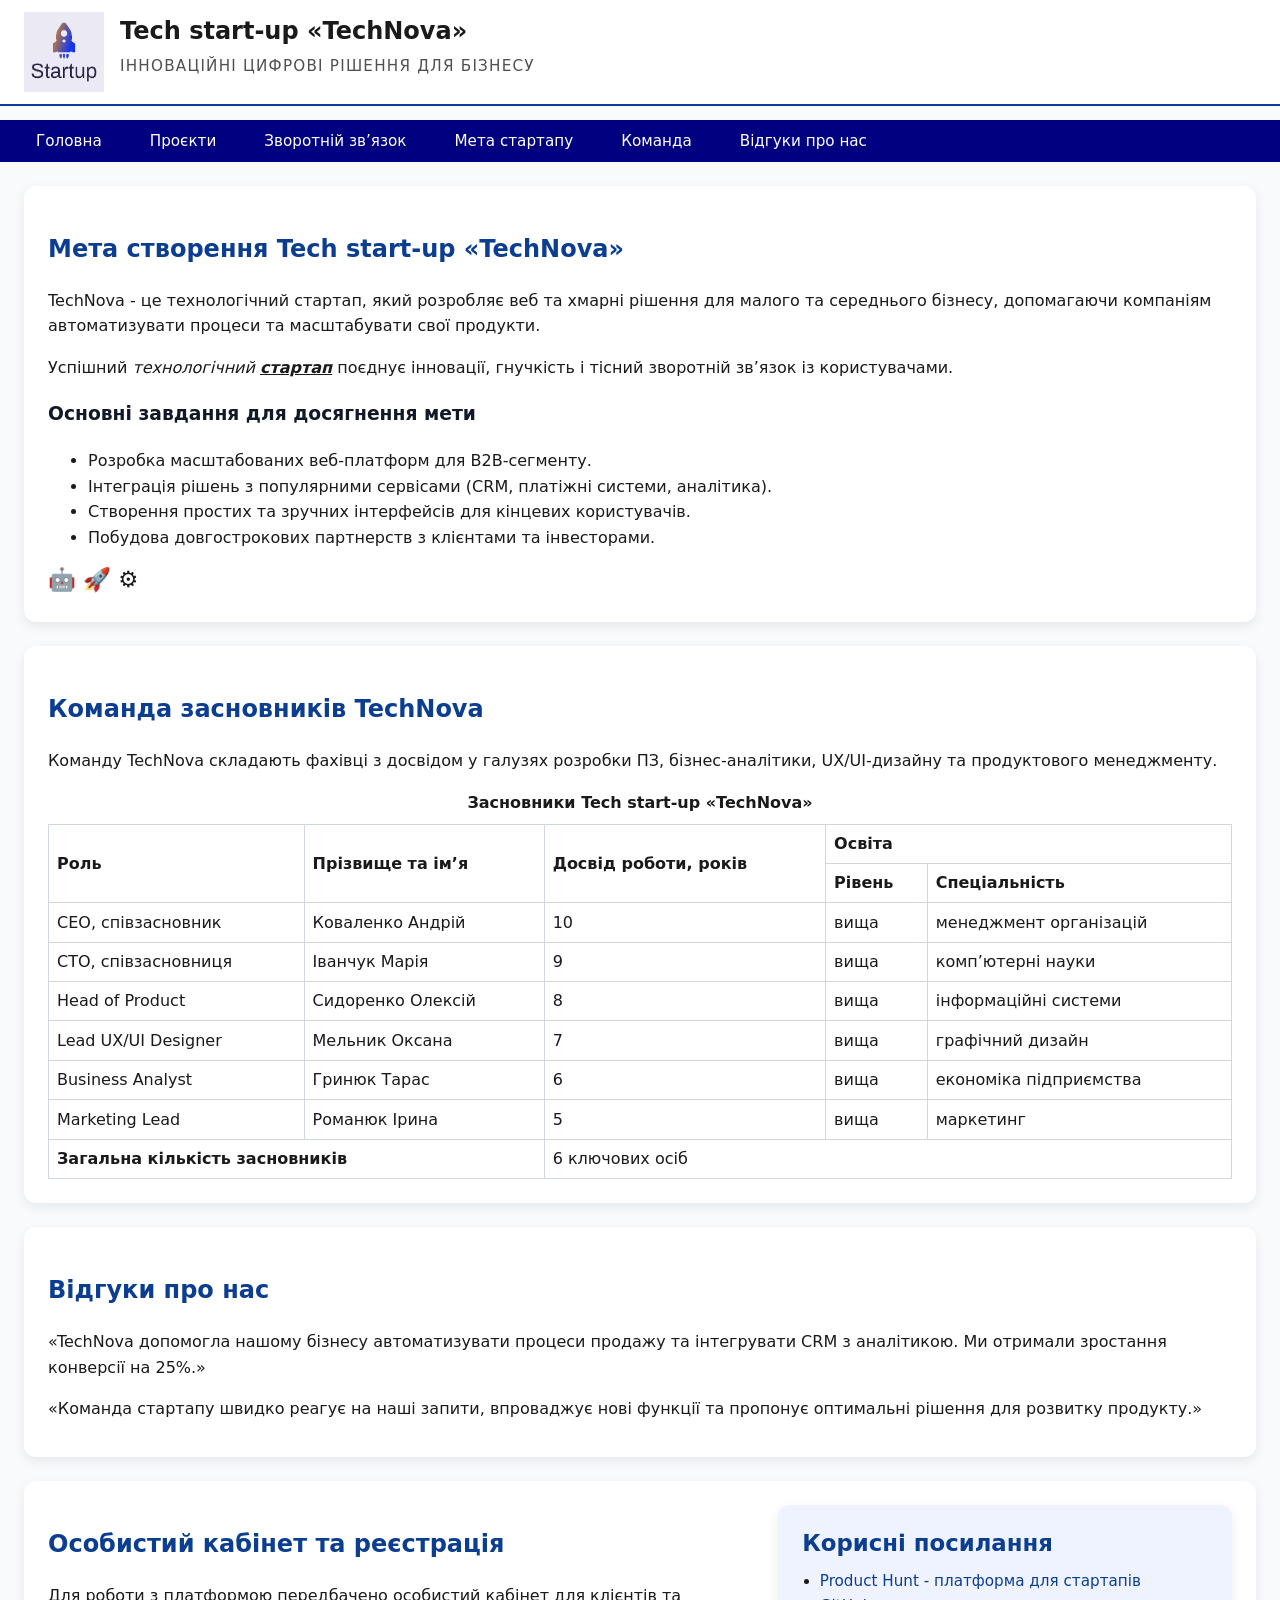
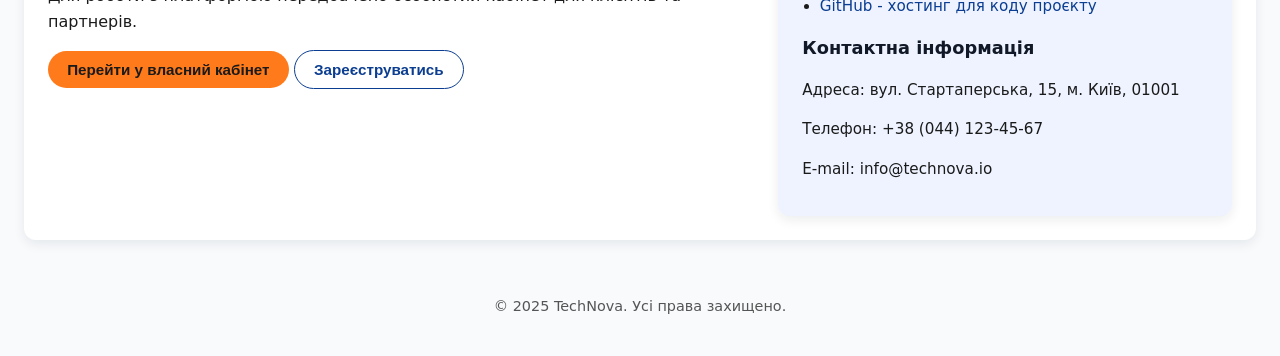
<file: index.html>
<!DOCTYPE html>
<html lang="uk">
<head>
  <meta charset="UTF-8">
  <meta name="viewport" content="width=device-width, initial-scale=1.0">
  <title>TechNova - Tech start-up</title>
  <link rel="stylesheet" href="styles.css">

  <style>
    .home-page .hero-tagline {
      letter-spacing: 0.08em;
      text-transform: uppercase;
    }
  </style>
</head>
<body class="home-page">
  <header class="site-header">
    <div class="logo-block">
      <img class="logo-img"
           src="images/logo.png"
           alt="Логотип Tech start-up TechNova"
           width="80" height="80">
      <div class="logo-text">
        <h1>Tech start-up «TechNova»</h1>
        <p class="hero-tagline">Інноваційні цифрові рішення для бізнесу</p>
      </div>
    </div>
  </header>

  <nav class="site-nav">
    <ul>
      <li><a href="index.html">Головна</a></li>
      <li><a href="projects.html">Проєкти</a></li>
      <li><a href="feedback.html">Зворотній зв’язок</a></li>

      <li><a href="#about">Мета стартапу</a></li>
      <li><a href="#founders">Команда</a></li>
      <li><a href="#reviews">Відгуки про нас</a></li>
    </ul>
  </nav>

  <main>
    <article id="about" class="about-block">
      <header>
        <h2>Мета створення Tech start-up «TechNova»</h2>
      </header>

      <p>
        TechNova - це технологічний стартап, який розробляє веб та хмарні рішення
        для малого та середнього бізнесу, допомагаючи компаніям автоматизувати
        процеси та масштабувати свої продукти.
      </p>

      <p>
        <span>
          Успішний <i>технологічний</i>
          <b><em><u>стартап</u></em></b>
          поєднує інновації, гнучкість і тісний зворотній зв’язок із користувачами.
        </span>
      </p>

      <h3>Основні завдання для досягнення мети</h3>
      <ul>
        <li>Розробка масштабованих веб-платформ для B2B-сегменту.</li>
        <li>Інтеграція рішень з популярними сервісами (CRM, платіжні системи, аналітика).</li>
        <li>Створення простих та зручних інтерфейсів для кінцевих користувачів.</li>
        <li>Побудова довгострокових партнерств з клієнтами та інвесторами.</li>
      </ul>
    </article>

    <article id="founders" class="founders-block" tabindex="0">
      <header>
        <h2>Команда засновників TechNova</h2>
      </header>

      <p>
        Команду TechNova складають фахівці з досвідом у галузях розробки ПЗ,
        бізнес-аналітики, UX/UI-дизайну та продуктового менеджменту.
      </p>

      <table>
        <caption>Засновники Tech start-up «TechNova»</caption>

        <colgroup>
          <col span="1">
          <col span="1">
          <col span="1">
          <col span="1">
          <col span="1">
        </colgroup>

        <thead>
          <tr>
            <th rowspan="2">Роль</th>
            <th rowspan="2">Прізвище та ім’я</th>
            <th rowspan="2">Досвід роботи, років</th>
            <th colspan="2">Освіта</th>
          </tr>
          <tr>
            <th>Рівень</th>
            <th>Спеціальність</th>
          </tr>
        </thead>

        <tbody>
          <tr>
            <td>CEO, співзасновник</td>
            <td>Коваленко Андрій</td>
            <td>10</td>
            <td>вища</td>
            <td>менеджмент організацій</td>
          </tr>
          <tr>
            <td>CTO, співзасновниця</td>
            <td>Іванчук Марія</td>
            <td>9</td>
            <td>вища</td>
            <td>комп’ютерні науки</td>
          </tr>
          <tr>
            <td>Head of Product</td>
            <td>Сидоренко Олексій</td>
            <td>8</td>
            <td>вища</td>
            <td>інформаційні системи</td>
          </tr>
          <tr>
            <td>Lead UX/UI Designer</td>
            <td>Мельник Оксана</td>
            <td>7</td>
            <td>вища</td>
            <td>графічний дизайн</td>
          </tr>
          <tr>
            <td>Business Analyst</td>
            <td>Гринюк Тарас</td>
            <td>6</td>
            <td>вища</td>
            <td>економіка підприємства</td>
          </tr>
          <tr>
            <td>Marketing Lead</td>
            <td>Романюк Ірина</td>
            <td>5</td>
            <td>вища</td>
            <td>маркетинг</td>
          </tr>
        </tbody>

        <tfoot>
          <tr>
            <th colspan="2">Загальна кількість засновників</th>
            <td colspan="3">6 ключових осіб</td>
          </tr>
        </tfoot>
      </table>
    </article>

    <article id="reviews" class="reviews-block">
      <header>
        <h2>Відгуки про нас</h2>
      </header>
      <div class="reviews-content">
        <p>
          «TechNova допомогла нашому бізнесу автоматизувати процеси продажу та
          інтегрувати CRM з аналітикою. Ми отримали зростання конверсії на 25%.»
        </p>
        <p>
          «Команда стартапу швидко реагує на наші запити, впроваджує нові
          функції та пропонує оптимальні рішення для розвитку продукту.»
        </p>
      </div>
    </article>

    <article class="account-section">
      <div class="account-grid">
        <div class="account-main">
          <header>
            <h2>Особистий кабінет та реєстрація</h2>
          </header>
          <p>
            Для роботи з платформою передбачено особистий кабінет для клієнтів та партнерів.
          </p>
          <p class="account-actions">
            <button type="button" class="primary-btn">
              Перейти у власний кабінет
            </button>
            <button type="button" class="secondary-btn">
              Зареєструватись
            </button>
          </p>
        </div>

        <aside class="account-sidebar">
          <h2>Корисні посилання</h2>
          <ul>
            <li>
              <a href="https://www.producthunt.com" target="_blank">
                Product Hunt - платформа для стартапів
              </a>
            </li>
            <li>
              <a href="https://github.com" target="_blank">
                GitHub - хостинг для коду проєкту
              </a>
            </li>
          </ul>

          <h3>Контактна інформація</h3>
          <p>Адреса: вул. Стартаперська, 15, м. Київ, 01001</p>
          <p>Телефон: +38 (044) 123-45-67</p>
          <p>E-mail: info@technova.io</p>
        </aside>
      </div>
    </article>

  </main>


  <footer class="site-footer">
    <p>&copy; 2025 TechNova. Усі права захищено.</p>
  </footer>
</body>
</html>
</file>
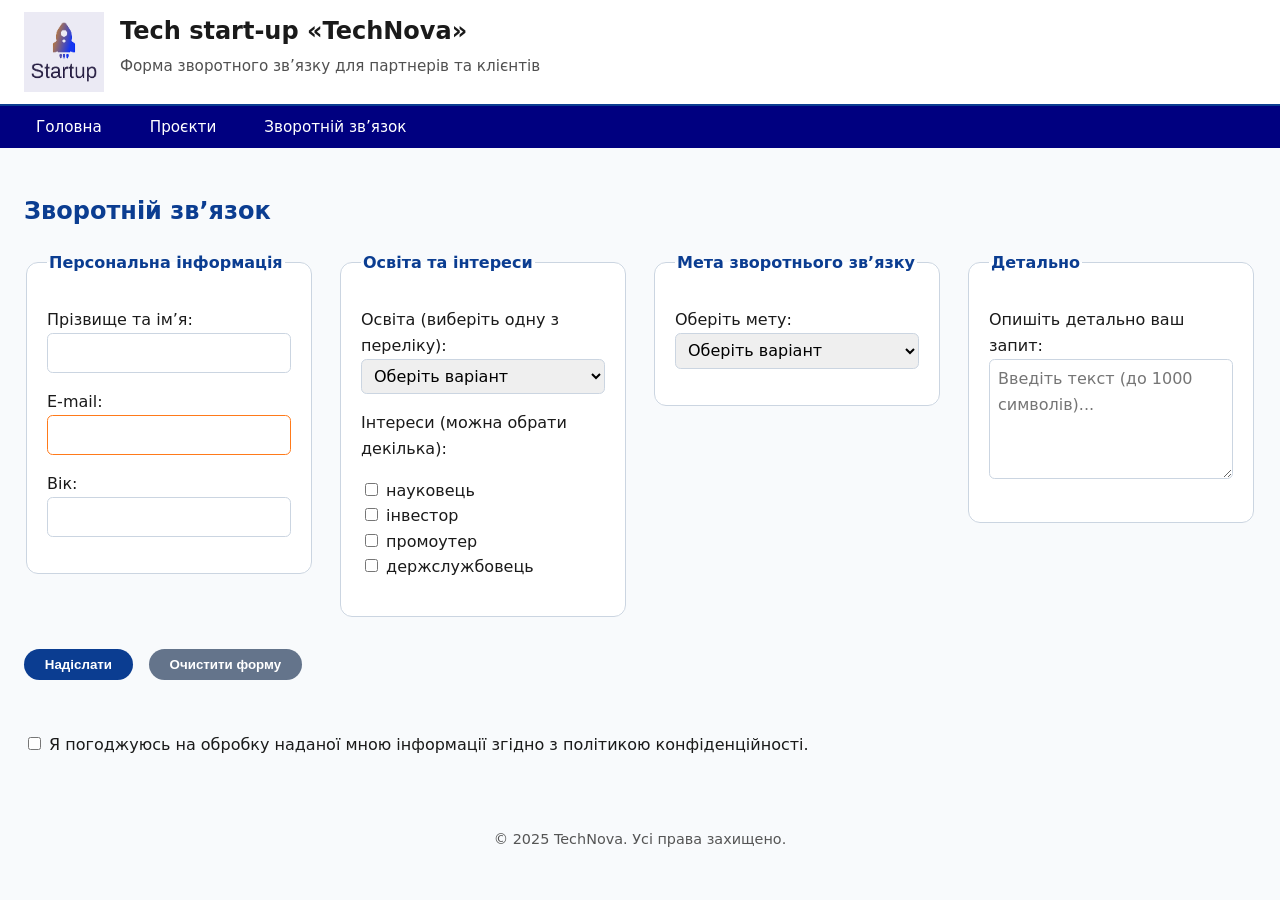
<file: feedback.html>
<!DOCTYPE html>
<html lang="uk">
<head>
  <meta charset="UTF-8">
  <meta name="viewport" content="width=device-width, initial-scale=1.0">
  <title>TechNova - Зворотній зв’язок</title>
  <link rel="stylesheet" href="styles.css">
</head>
<body class="feedback-page">
  <header class="site-header">
    <div class="logo-block">
      <img class="logo-img"
           src="images/logo.png"
           alt="Логотип Tech start-up TechNova"
           width="80" height="80">
      <div class="logo-text">
        <h1>Tech start-up «TechNova»</h1>
        <p>Форма зворотного зв’язку для партнерів та клієнтів</p>
      </div>
    </div>
  </header>

  <nav class="site-nav">
    <ul>
      <li><a href="index.html">Головна</a></li>
      <li><a href="projects.html">Проєкти</a></li>
      <li><a href="feedback.html">Зворотній зв’язок</a></li>
    </ul>
  </nav>

  <main>
    <article>
      <header>
        <h2>Зворотній зв’язок</h2>
      </header>

      <form action="submit-feedback.html" method="post">
        <fieldset>
          <legend>Персональна інформація</legend>

          <p>
            <label for="fullname">Прізвище та ім’я:</label><br>
            <input type="text"
                   id="fullname"
                   name="fullname"
                   minlength="2"
                   maxlength="100"
                   required>
          </p>

          <p>
            <label for="email">E-mail:</label><br>
            <input type="email"
                   id="email"
                   name="email"
                   maxlength="100"
                   required>
          </p>

          <p>
            <label for="age">Вік:</label><br>
            <input type="number"
                   id="age"
                   name="age"
                   min="18"
                   max="120"
                   required>
          </p>
        </fieldset>

        <fieldset>
          <legend>Освіта та інтереси</legend>

          <p>
            <label for="education">Освіта (виберіть одну з переліку):</label><br>
            <select id="education" name="education" required>
              <option value="">Оберіть варіант</option>
              <option value="secondary_full">повна</option>
              <option value="secondary_incomplete">неповна</option>
              <option value="higher">вища</option>
              <option value="professional">професійна</option>
            </select>
          </p>

          <p>Інтереси (можна обрати декілька):</p>
          <p>
            <label>
              <input type="checkbox" name="interest_scientist" value="scientist">
              науковець
            </label><br>
            <label>
              <input type="checkbox" name="interest_investor" value="investor">
              інвестор
            </label><br>
            <label>
              <input type="checkbox" name="interest_promoter" value="promoter">
              промоутер
            </label><br>
            <label>
              <input type="checkbox" name="interest_officer" value="officer">
              держслужбовець
            </label>
          </p>
        </fieldset>

        <fieldset>
          <legend>Мета зворотнього зв’язку</legend>

          <p>
            <label for="goal">Оберіть мету:</label><br>
            <select id="goal" name="goal" required>
              <option value="">Оберіть варіант</option>
              <option value="cooperation">співпраця</option>
              <option value="rights_complaint">скарга на порушення права власності</option>
              <option value="suggestion">пропозиція</option>
              <option value="bug_report">наявність помилки</option>
            </select>
          </p>
        </fieldset>

        <fieldset>
          <legend>Детально</legend>
          <p>
            <label for="details">Опишіть детально ваш запит:</label><br>
            <textarea id="details"
                      name="details"
                      maxlength="1000"
                      placeholder="Введіть текст (до 1000 символів)..."></textarea>
          </p>
        </fieldset>

        <p class="buttons-row">
          <button type="submit">Надіслати</button>
          <button type="reset">Очистити форму</button>
        </p>

        <p class="consent-row">
          <label>
            <input type="checkbox" name="consent" required>
            Я погоджуюсь на обробку наданої мною інформації згідно з політикою конфіденційності.
          </label>
        </p>
      </form>
    </article>
  </main>

  <footer class="site-footer">
    <p>&copy; 2025 TechNova. Усі права захищено.</p>
  </footer>
</body>
</html>
</file>
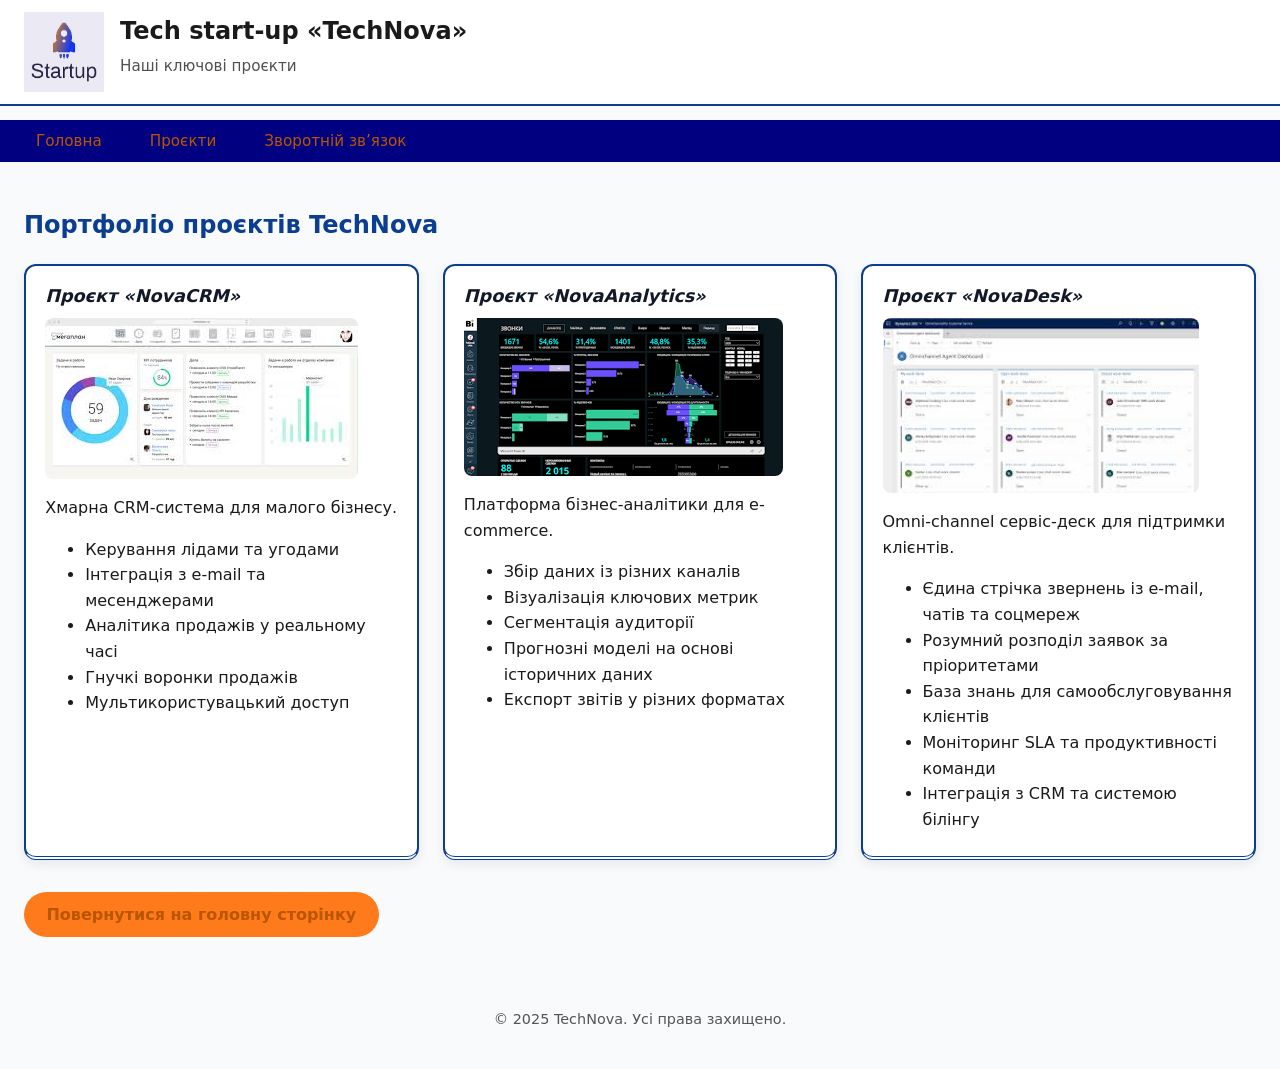
<file: projects.html>
<!DOCTYPE html>
<html lang="uk">
<head>
  <meta charset="UTF-8">
  <meta name="viewport" content="width=device-width, initial-scale=1.0">
  <title>TechNova - Проєкти</title>
  <link rel="stylesheet" href="styles.css">
</head>
<body class="projects-page">
  <header class="site-header">
    <div class="logo-block">
      <img class="logo-img"
           src="images/logo.png"
           alt="Логотип Tech start-up TechNova"
           width="80" height="80">
      <div class="logo-text">
        <h1>Tech start-up «TechNova»</h1>
        <p>Наші ключові проєкти</p>
      </div>
    </div>
  </header>

  <nav class="site-nav">
    <ul>
      <li><a href="index.html">Головна</a></li>
      <li><a href="projects.html">Проєкти</a></li>
      <li><a href="feedback.html">Зворотній зв’язок</a></li>
    </ul>
  </nav>

  <main class="projects-main">
    <article>
      <header>
        <h2>Портфоліо проєктів TechNova</h2>
      </header>

      <section class="projects-grid">
        <article class="project-card">
          <h3>Проєкт «NovaCRM»</h3>
          <img src="images/interface.jpg"
               alt="Інтерфейс CRM-системи NovaCRM"
               width="313" height="161">
          <p>Хмарна CRM-система для малого бізнесу.</p>
          <ul>
            <li>Керування лідами та угодами</li>
            <li>Інтеграція з e-mail та месенджерами</li>
            <li>Аналітика продажів у реальному часі</li>
            <li>Гнучкі воронки продажів</li>
            <li>Мультикористувацький доступ</li>
          </ul>
        </article>

        <article class="project-card">
          <h3>Проєкт «NovaAnalytics»</h3>
          <img src="images/dashboard.png"
               alt="Дашборд аналітики"
               width="319" height="158">
          <p>Платформа бізнес-аналітики для e-commerce.</p>
          <ul>
            <li>Збір даних із різних каналів</li>
            <li>Візуалізація ключових метрик</li>
            <li>Сегментація аудиторії</li>
            <li>Прогнозні моделі на основі історичних даних</li>
            <li>Експорт звітів у різних форматах</li>
          </ul>
        </article>

        <article class="project-card">
          <h3>Проєкт «NovaDesk»</h3>
          <img src="images/support.jpg"
               alt="Інтерфейс системи підтримки NovaDesk"
               width="316" height="175">
          <p>Omni-channel сервіс-деск для підтримки клієнтів.</p>
          <ul>
            <li>Єдина стрічка звернень із e-mail, чатів та соцмереж</li>
            <li>Розумний розподіл заявок за пріоритетами</li>
            <li>База знань для самообслуговування клієнтів</li>
            <li>Моніторинг SLA та продуктивності команди</li>
            <li>Інтеграція з CRM та системою білінгу</li>
          </ul>
        </article>
      </section>

      <p class="back-home">
        <a class="primary-link" href="index.html">Повернутися на головну сторінку</a>
      </p>
    </article>
  </main>

  <footer class="site-footer">
    <p>&copy; 2025 TechNova. Усі права захищено.</p>
  </footer>
</body>
</html>
</file>
<file: styles.css>
:root {
  --accent: #ff7a1a;          /* HEX */
  --accent-dark: #c85a00;
  --accent-blue: #0b3d91;
  --bg-body: hsl(210, 40%, 98%);  /* HSL */
  --text-main: #1a1a1a;
  --shadow-soft: 0 4px 12px rgba(15, 23, 42, 0.08);
}

*,
*::before,
*::after {
  box-sizing: border-box;
}

body {
  margin: 0;
  font-family: system-ui, -apple-system, BlinkMacSystemFont, "Segoe UI", sans-serif;
  line-height: 1.6;
  color: var(--text-main);
  background: var(--bg-body);
}

img {
  max-width: 100%;
  height: auto;
  display: block;
}

a {
  color: var(--accent-blue);
  text-decoration: none;
}

a:hover,
a:focus {
  text-decoration: underline;
}


.site-header {
  background-color: #ffffff;
  border-bottom: 2px solid var(--accent-blue);
  z-index: 1000;
}

.logo-block {
  padding: 0.75rem 1.5rem;
  overflow: hidden;
}

.logo-img {
  float: left;      
  margin-right: 1rem;
}

.logo-text h1 {
  margin: 0;
  font-size: 1.5rem;
}

.logo-text p {
  margin: 0.25rem 0 0;
  color: rgb(80, 80, 80);   /* RGB */
  font-size: 0.95rem;
}

.site-nav {
  background-color: navy;
  position: sticky;
  top: 0;
  z-index: 900;
}

.site-nav ul {
  list-style: none;
  margin: 0;
  padding: 0.5rem 1.5rem;
  display: flex;
  flex-wrap: wrap;
  gap: 0.5rem 1.5rem;
}

.site-nav li {
  margin: 0;
}

.site-nav a {
  color: #ffffff;
  font-size: 0.95rem;
  padding: 0.35rem 0.75rem;
  border-radius: 999px;
  transition: background-color 0.3s ease, color 0.3s ease,
              transform 0.3s ease, box-shadow 0.3s ease;
}

.site-nav a:hover,
.site-nav a:focus {
  background-color: var(--accent);
  color: #1a1a1a;
  transform: translateY(-1px);
  box-shadow: 0 2px 8px rgba(0, 0, 0, 0.25);
}


.home-page {
  padding-top: 120px;
}

.projects-page {
  padding-top: 120px;
}

.home-page .site-header {
  position: absolute;
  top: 0;
  left: 0;
  right: 0;
}

.projects-page .site-header {
  position: fixed;  
  top: 0;
  left: 0;
  right: 0;
}

.feedback-page .site-header {
  position: relative;
}


.home-page main {
  display: grid; 
  grid-template-columns: minmax(0, 1fr);
  gap: 1.5rem;
  padding: 1.5rem;
}

.about-block,
.founders-block,
.reviews-block,
.account-section {
  background-color: #ffffff;
  border-radius: 0.75rem;
  box-shadow: var(--shadow-soft);
  padding: 1.5rem;
}

.account-grid {
  display: grid;
  grid-template-columns: minmax(0, 2fr) minmax(0, 1.3fr);
  gap: 2rem;
  align-items: flex-start;
}

.account-main p {
  margin-top: 0.5rem;
}

.account-sidebar {
  background-color: #eef3ff;
  border-radius: 0.75rem;
  padding: 1.25rem 1.5rem;
  box-shadow: var(--shadow-soft);
  font-size: 0.95rem;
}

.account-sidebar h2 {
  margin-top: 0;
  margin-bottom: 0.5rem;
}

.account-sidebar h3 {
  margin-top: 1rem;
  margin-bottom: 0.4rem;
}

.account-sidebar ul {
  margin: 0 0 0.5rem;
  padding-left: 1.1rem;
}


.about-block {
  margin: 0;
}

.about-block::after {
  content: "🤖 🚀 ⚙️";
  display: block;
  margin-top: 0.75rem;
  font-size: 1.4rem;
}

.founders-block table {
  width: 100%;
  border-collapse: collapse;
  margin-top: 0.75rem;
}

.founders-block caption {
  font-weight: 600;
  margin-bottom: 0.5rem;
}

.founders-block th,
.founders-block td {
  border: 1px solid #d0d7e2;
  padding: 0.4rem 0.5rem;
  text-align: left;
}

.founders-block {
  transition: transform 0.3s ease;
}

.founders-block:focus,
.founders-block:focus-within {
  transform: translateX(2%);
}

.reviews-block {
  max-height: 230px;
  overflow-y: auto;
}

.account-actions .primary-btn,
.account-actions .secondary-btn {
  padding: 0.6rem 1.2rem;
  border-radius: 999px;
  border: none;
  cursor: pointer;
  font-size: 0.95rem;
  font-weight: 600;
  transition: background-color 0.3s ease, color 0.3s ease,
              transform 0.3s ease, box-shadow 0.3s ease;
}

.account-actions .primary-btn {
  background-color: var(--accent);
  color: #1a1a1a;
}

.account-actions .secondary-btn {
  background-color: #ffffff;
  color: var(--accent-blue);
  border: 1px solid var(--accent-blue);
}

.account-actions .primary-btn:hover,
.account-actions .secondary-btn:hover {
  transform: translateY(-1px) scale(1.03);
  box-shadow: 0 4px 10px rgba(0, 0, 0, 0.2);
}

@keyframes glow {
  from {
    box-shadow: 0 0 0 rgba(255, 122, 26, 0);
  }
  to {
    box-shadow: 0 0 14px rgba(255, 122, 26, 0.9);
  }
}

.account-actions .primary-btn:hover {
  animation: glow 0.6s ease-in-out forwards;
}

.sidebar ul {
  padding-left: 1.2rem;
}

.contact-info {
  margin-top: 0.5rem;
  transition: background-color 2s ease, color 2s ease;
}

.contact-info p::selection {
  background-color: #ffe0bf;
  color: var(--accent-dark);
}

.contact-info:hover {
  background-color: #ffe8cc;
  color: var(--accent-dark);
}

.site-footer {
  clear: both;
  padding: 1rem 1.5rem 1.5rem;
  text-align: center;
  font-size: 0.9rem;
  color: #555555;
}


.projects-main {
  padding: 1.5rem;
}

.projects-grid {
  display: grid;
  grid-template-columns: repeat(auto-fit, minmax(260px, 1fr));
  gap: 1.5rem;
  margin-top: 1rem;
}

.project-card {
  border: 2px solid #0b3d91;
  border-bottom-width: 4px;
  border-bottom-style: double;
  padding: 1rem 1.2rem;
  border-radius: 0.75rem;
  background-color: #ffffff;
  box-shadow: var(--shadow-soft);
}

.project-card h3 {
  font-weight: 700;
  font-style: italic;
  font-size: 1.1rem;
  margin-top: 0;
  margin-bottom: 0.5rem;
}

.project-card img {
  border-radius: 0.5rem;
  margin-bottom: 0.5rem;
  transition: filter 0.4s ease, transform 0.3s ease;
}

.project-card img:hover {
  filter: grayscale(100%);
  transform: scale(1.03);
}

.projects-page a:link {
  color: rgb(186, 85, 0);
}

.projects-page a:visited {
  color: #ffffff; 
}

.back-home {
  margin-top: 2rem;
}

.back-home .primary-link {
  display: inline-block;
  padding: 0.6rem 1.4rem;
  border-radius: 999px;
  background-color: var(--accent);
  color: #1a1a1a;
  font-weight: 600;
}


.feedback-page main {
  padding: 1.5rem;
}

.feedback-page form {
  display: flex;       
  flex-flow: row wrap;
  gap: 1.5rem;
  justify-content: flex-start;
  align-items: flex-start;
  align-content: flex-start;
}

.feedback-page fieldset {
  flex: 1 1 260px;
  min-width: 260px;
  border-radius: 0.75rem;
  border: 1px solid #cbd5e1;
  padding: 1rem 1.25rem 1.25rem;
  background-color: #ffffff;
}

.feedback-page legend {
  font-weight: 600;
  color: var(--accent-blue);
}

.feedback-page input[type="text"],
.feedback-page input[type="email"],
.feedback-page input[type="number"],
.feedback-page select,
.feedback-page textarea {
  width: 100%;
  padding: 0.4rem 0.5rem;
  border-radius: 0.35rem;
  border: 1px solid #cbd5e1;
  font: inherit;
}

.feedback-page input[type="email"] {
  border-color: var(--accent);
}

.feedback-page input[type="checkbox"][name*="interest"] {
  accent-color: var(--accent);
}

.feedback-page textarea {
  max-width: 100%;
  min-height: 120px;
  max-height: 200px;
  resize: vertical;
  overflow-y: auto;
}

.buttons-row {
  display: flex;
  flex: 1 1 100%;
  gap: 1rem;
  margin-top: 0.5rem;
}

.buttons-row button {
  padding: 0.5rem 1.3rem;
  border-radius: 999px;
  border: none;
  font-weight: 600;
  cursor: pointer;
  background-color: var(--accent-blue);
  color: #ffffff;
  transition: background-color 0.3s ease, transform 0.3s ease;
}

.buttons-row button[type="reset"] {
  background-color: #64748b;
}

.buttons-row button:hover,
.buttons-row button:focus {
  background-color: var(--accent-dark);
  transform: translateY(-1px);
}

.consent-row {
  flex: 1 1 100%;
  margin-top: 0.75rem;
}

.feedback-page ::selection {
  background-color: #ffe0bf;
  color: #1a1a1a;
}


main h2 {
  color: var(--accent-blue);
}

main h3 {
  color: #111827;
}

ul {
  margin-top: 0.25rem;
  margin-bottom: 0.5rem;
}

@media (max-width: 768px) {
  .sidebar {
    float: none;
    max-width: none;
    margin: 0 1.5rem 1.5rem;
  }

  .home-page,
  .projects-page {
    padding-top: 140px;
  }
}
</file>
